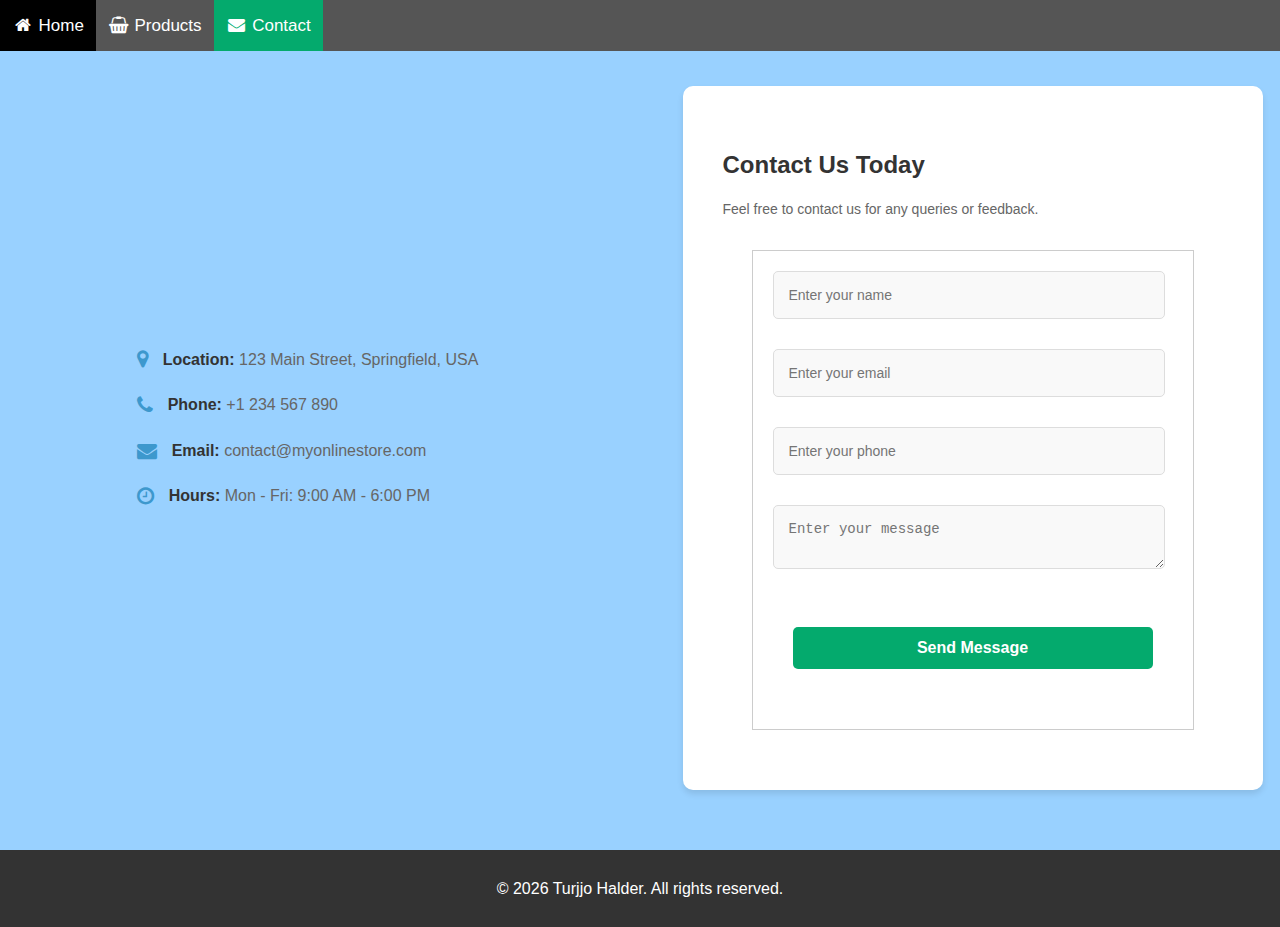
<file: contact.html>
<!DOCTYPE html>
<html lang="en">
<head>
    <meta charset="UTF-8">
    <meta name="viewport" content="width=device-width, initial-scale=1.0">
    <title>Contact Us - My Online Store</title>
    <link rel="stylesheet" href="styles.css">
    <link rel="stylesheet" href="https://cdnjs.cloudflare.com/ajax/libs/font-awesome/4.7.0/css/font-awesome.min.css">
    <link rel="icon" href="img/33.ico" type="image/x-icon">
</head>
<body>
    <!-- Name: Turjjo Halder, ID: 2222589 -->
    <div class="navbar">
        <a href="index.html"><i class="fa fa-fw fa-home"></i> Home</a>
        <a href="products.html"><i class="fa fa-fw fa-shopping-basket"></i> Products</a>
        <a class="active" href="contact.html"><i class="fa fa-fw fa-envelope"></i> Contact</a>
    </div>
    <br>

<style>


.contact {
    background: #99d1ff;
    padding: 60px 0;
    display: grid;
    place-items: center;
    grid-template-columns: repeat(2, 1fr);
    gap: 50px;
}
.contact-info {
    display: flex;
    flex-direction: row;
    justify-content: center;
    align-items: center;
}

.contact .form-control {
    padding: 20px;
    font-size: 13px;
    margin-bottom: 10px;
    background: #3d98cd;
    border: 0;
    border-radius: 10px;
}
.contact .info {
    display: flex;
    align-items: center;
    margin-bottom: 20px;
    font-size: 14px;
    color: #333333;
}

.contact .info i {
    font-size: 20px;
    color: #3d98cd;
    margin-right: 15px;
}

.contact .info h4 {
    margin: 0;
    font-size: 16px;
    font-weight: 600;
}

.contact .info h4 span {
    font-weight: 400;
    color: #666666;
}
.contact .input-box {
    position: relative;
    margin-bottom: 20px;
    width: 90%;
}
.contact-form {
    background: #ffffff;
    padding: 40px;
    border-radius: 10px;
    box-shadow: 0 4px 6px rgba(0, 0, 0, 0.1);
    max-width: 500px;
    width: 100%;
    overflow: hidden;
    width: 100%;
}

.contact-form .heading h2 {
    font-size: 24px;
    font-weight: 700;
    margin-bottom: 10px;
    color: #333333;
}

.contact-form .heading p {
    font-size: 14px;
    color: #666666;
    margin-bottom: 30px;
}

.contact-form .input-box {
    margin-bottom: 20px;
}

.contact-form .form-control {
    width: 100%;
    padding: 15px;
    font-size: 14px;
    border: 1px solid #dddddd;
    border-radius: 5px;
    background: #f9f9f9;
    color: #333333;
}

.contact-form .form-control:focus {
    border-color: #3d98cd;
    outline: none;
    background: #ffffff;
}

.contact-form .btn {
    width: 100%;
    padding: 12px;
    font-size: 16px;
    font-weight: 600;
    /* background: #ff9100; */
    color: #ffffff;
    border: none;
    border-radius: 5px;
    cursor: pointer;
    transition: background 0.3s ease;
}

.contact-form .btn:hover {
    background: #22b1ef;
}
</style>

<section class="contact" id="contact" >
<div class="contact-info" >
    <div class="content" >
        <div class="info">
            <i class="fa fa-map-marker"></i>
            <h4>Location: <span>123 Main Street, Springfield, USA</span></h4>
        </div>
        <div class="info">
            <i class="fa fa-phone"></i>
            <h4>Phone: <span>+1 234 567 890</span></h4>
        </div>
        <div class="info">
            <i class="fa fa-envelope"></i>
            <h4>Email: <span>contact@myonlinestore.com</span></h4>
        </div>
        <div class="info">
            <i class="fa fa-clock-o"></i>
            <h4>Hours: <span>Mon - Fri: 9:00 AM - 6:00 PM</span></h4>
        </div>
    </div>
</div>
<div class="contact-form">
    <div class="heading">
        <h2>Contact Us <span>Today</span></h2>
        <p>Feel free to contact us for any queries or feedback.</p>
    </div>
    <form >
        <div class="input-box">
            <input type="text" class="form-control" placeholder="Enter your name">
        </div>
        <div class="input-box">
            <input type="email" class="form-control" placeholder="Enter your email">
        </div>
        <div class="input-box">
            <input type="text" class="form-control" placeholder="Enter your phone">
        </div>
        <div class="input-box">
            <textarea class="form-control" placeholder="Enter your message"></textarea>
        </div>
        <div class="input-box">
            <button type="submit" class="btn active" onclick="submitForm()">Send Message</button>
        </div>
    </form>

</div>
</section>
    <footer>
        <p>&copy; <span id="year"></span> Turjjo Halder. All rights reserved.</p>
    </footer>

    <script src="main.js"></script>
</body>
</html>
</file>
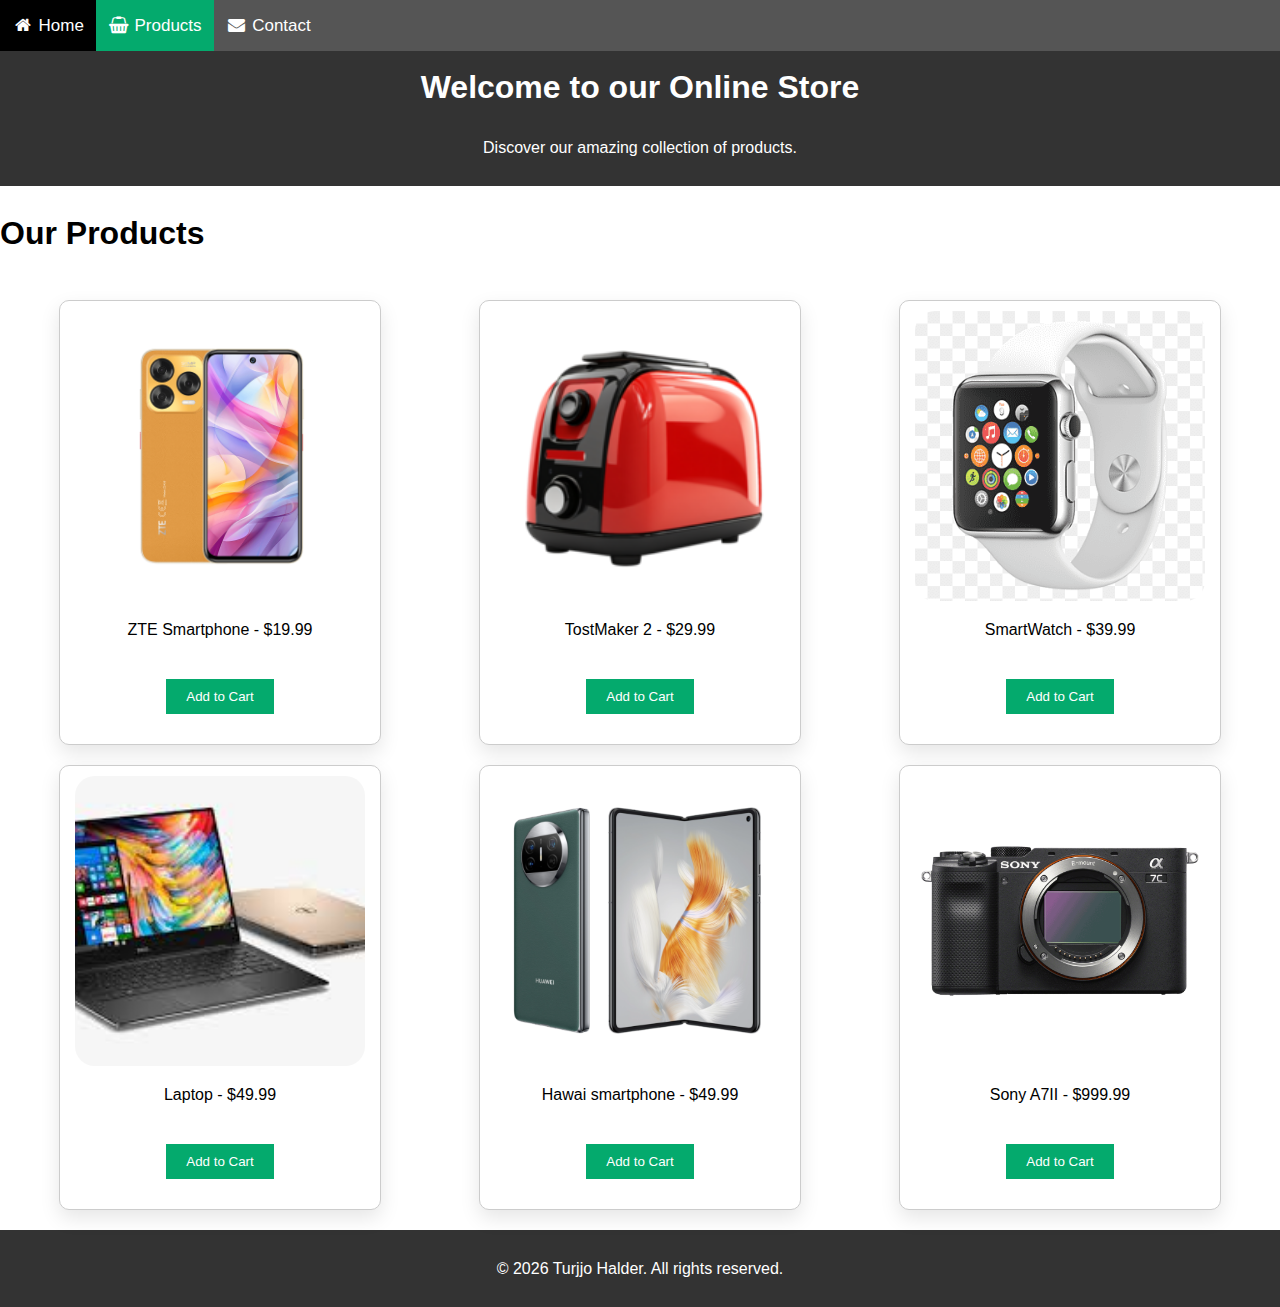
<file: products.html>
<!DOCTYPE html>
<html lang="en">
<head>
    <meta charset="UTF-8">
    <meta name="viewport" content="width=device-width, initial-scale=1.0">
    <title>Products - My Online Store</title>
    <link rel="icon" href="img/33.ico" type="image/x-icon">
    <link rel="stylesheet" href="styles.css">
    <link rel="stylesheet" href="https://cdnjs.cloudflare.com/ajax/libs/font-awesome/4.7.0/css/font-awesome.min.css">
</head>
<body>
    <!-- Name: Turjjo Halder, ID: 2222589 -->
    <div class="navbar" style="margin-bottom: 10px;">
        <a href="index.html"><i class="fa fa-fw fa-home"></i> Home</a>
        <a class="active" href="products.html"><i class="fa fa-fw fa-shopping-basket"></i> Products</a>
        <a href="contact.html"><i class="fa fa-fw fa-envelope"></i> Contact</a>
    </div>
    <br>
    <header>
        <h1>Welcome to our Online Store</h1>
        <p>Discover our amazing collection of products.</p>
    </header>
    
        <h1>Our Products</h1>
        <div class="grid-container">
            <div class="grid-item">
                <img class="product-image" src="img/ZTE Blade V70 Vita-front.png" alt="Product 1">
                <p>ZTE Smartphone - $19.99</p>
                <button onclick="buyNow('ZTE Smartphone')" class="active">Add to Cart</button>
            </div>
            <div class="grid-item">
                <img class="product-image" src="img/tost maker.webp" alt="Product 2">
                <p>TostMaker 2 - $29.99</p>
                <button onclick="buyNow('TostMaker 2')" class="active">Add to Cart</button>
            </div>
            <div class="grid-item">
                <img class="product-image" src="img/smartwatch.png" alt="Product 3">
                <p>SmartWatch - $39.99</p>
                <button onclick="buyNow('SmartWatch')" class="active">Add to Cart</button>
            </div>
            <div class="grid-item">
                <img class="product-image" src="img/laptop.jpeg" alt="Product 4">
                <p>Laptop - $49.99</p>
                <button onclick="buyNow('LAptop')" class="active">Add to Cart</button>
            </div>
            <div class="grid-item">
                <img class="product-image" src="img/smartphone.png" alt="Product 4">
                <p>Hawai smartphone - $49.99</p>
                <button onclick="buyNow('Hawai smartphone')" class="active">Add to Cart</button>
            </div>
            <div class="grid-item">
                <img class="product-image" src="img/camera.png" alt="Product 4">
                <p>Sony A7II - $999.99</p>
                <button onclick="buyNow('Sony A7II')" class="active">Add to Cart</button>
            </div>
            
        </div>
        


        <footer>
            <p>&copy; <span id="year"></span> Turjjo Halder. All rights reserved.</p>
        </footer>

    <script src="main.js"></script>
</body>
</html>
</file>
<file: styles.css>
/* General Styles */
body {
  font-family: Arial, sans-serif;
  margin: 0;
  padding: 0;
  line-height: 1.6;
}

header {
  margin-top: 5px;
  background: #333;
  color: #fff;
  padding: 10px 0;
  text-align: center;
}

/* Style the navigation bar */
.navbar {
  position: fixed;
  top: 0;
  left: 0;
  
  width: 100%;
  background-color: #555;
  overflow: auto;
}



/* Navbar links */
.navbar a {
  float: left;
  text-align: center;
  padding: 12px;
  color: white;
  text-decoration: none;
  font-size: 17px;
}

/* Navbar links on mouse-over */
.navbar a:hover {
  background-color: #000;
}

/* Current/active navbar link */
.active {
  background-color: #04AA6D;
}

/* Add responsiveness - will automatically display the navbar vertically instead of horizontally on screens less than 500 pixels */
@media screen and (max-width: 500px) {
  .navbar a {
    float: none;
    display: block;
  
  }
}

footer {
  background: #333;
  color: #fff;
  text-align: center;
  padding: 10px 0;
  /* position: fixed; */
  width: 100%;
  bottom: 0;
}

/* Home Page Flexbox */
.flex-container {
  display: flex;
  flex-wrap: wrap;
  justify-content: space-around;
  padding: 20px;
}

.flex-item {
  text-align: center;
  width: 30%;
}

/* Products Page Grid */
.grid-container {
  display: grid;
  justify-items: center;
  align-items: center;
  grid-template-columns: repeat(3, 1fr);
  gap: 20px;
  padding: 20px;
}

.grid-item {
  
  text-align: center;
  border: 1px solid #ccc;
  padding: 10px;
  border-radius: 10px;
  padding: 10px;
  width: 300px;
  background: #fff;
  box-shadow: 0 8px 20px rgba(0, 0, 0, 0.1);

}
@media screen and (max-width: 500px) {
  .grid-container {
  display: grid;
  grid-template-columns: repeat(2, 1fr);
  gap: 15px;
  padding: 20px;
  }
}
/* Buttons */
button {
  background: #333;
  color: #fff;
  border: none;
  padding: 10px 20px;
  cursor: pointer;
  margin: 20px;
}

button:hover {
  background: #f4c10f;
}

/* Form Styles */
form {
  max-width: 400px;
  margin: 20px auto;
  padding: 20px;
  border: 1px solid #ccc;
}

form label {
  display: block;
  margin: 10px 0 5px;
}

form input, form textarea {
  width: 100%;
  padding: 10px;
  margin-bottom: 10px;
  border: 1px solid #ccc;
}

.product-card {
padding: 10px;
width: 300px;
background: #fff;
border-radius: 20px;
overflow: hidden;
box-shadow: 0 8px 20px rgba(0, 0, 0, 0.1);
margin-bottom: 20px;

}

.product-card:hover {
  background-color: #6d83a3;


}

.product-image {
  display: block;
  margin: 0 auto;
width: 290px;
height: 290px;
object-fit: cover;
border-radius: 20px;
}
.product-image:hover {
  transition:  transform 0.5s;
  transform: scale(1.1);
}
.product-info {
padding: 8px;
text-align: left;
}

.product-info h3 {
margin: 10px 0 5px;
font-size: 1.2em;
color: #2e8b57;
}

.product-info p {
font-size: 0.95em;
color: #555;
margin-bottom: 2px;
}

.product-info button {
background-color: #2e8b57;
color: white;
border: none;
padding: 5px 10px;
font-weight: bold;
border-radius: 25px;
cursor: pointer;
transition: background-color 0.3s ease;
}

.product-info button:hover {
background-color: #006400;
}

.brand-carousel {
  display: flex;
  align-items: center;
  justify-content: center;
  margin: 20px 0;
  position: relative;
}

.brand-container {
  display: flex;
  overflow-x: hidden;
  scroll-behavior: smooth;
  width: 80%;
  padding: 10px;
  gap: 20px;
}

.brand-logo {
  height: 100px;
  width: auto;
  object-fit: contain;
  transition: transform 0.3s ease;
}

.brand-logo:hover {
  transform: scale(1.1);
}

.carousel-btn {
  background-color: #333;
  color: white;
  border: none;
  padding: 10px;
  cursor: pointer;
  position: absolute;
  top: 50%;
  transform: translateY(-50%);
  z-index: 1;
  font-size: 18px;
  border-radius: 50%;
}

.carousel-btn.left-btn {
  left: 10px;
}

.carousel-btn.right-btn {
  right: 10px;
}

.carousel-btn:hover {
  background-color: #555;
}
h3 {
  font-weight: bold;
  text-align: center;
}
</file>
